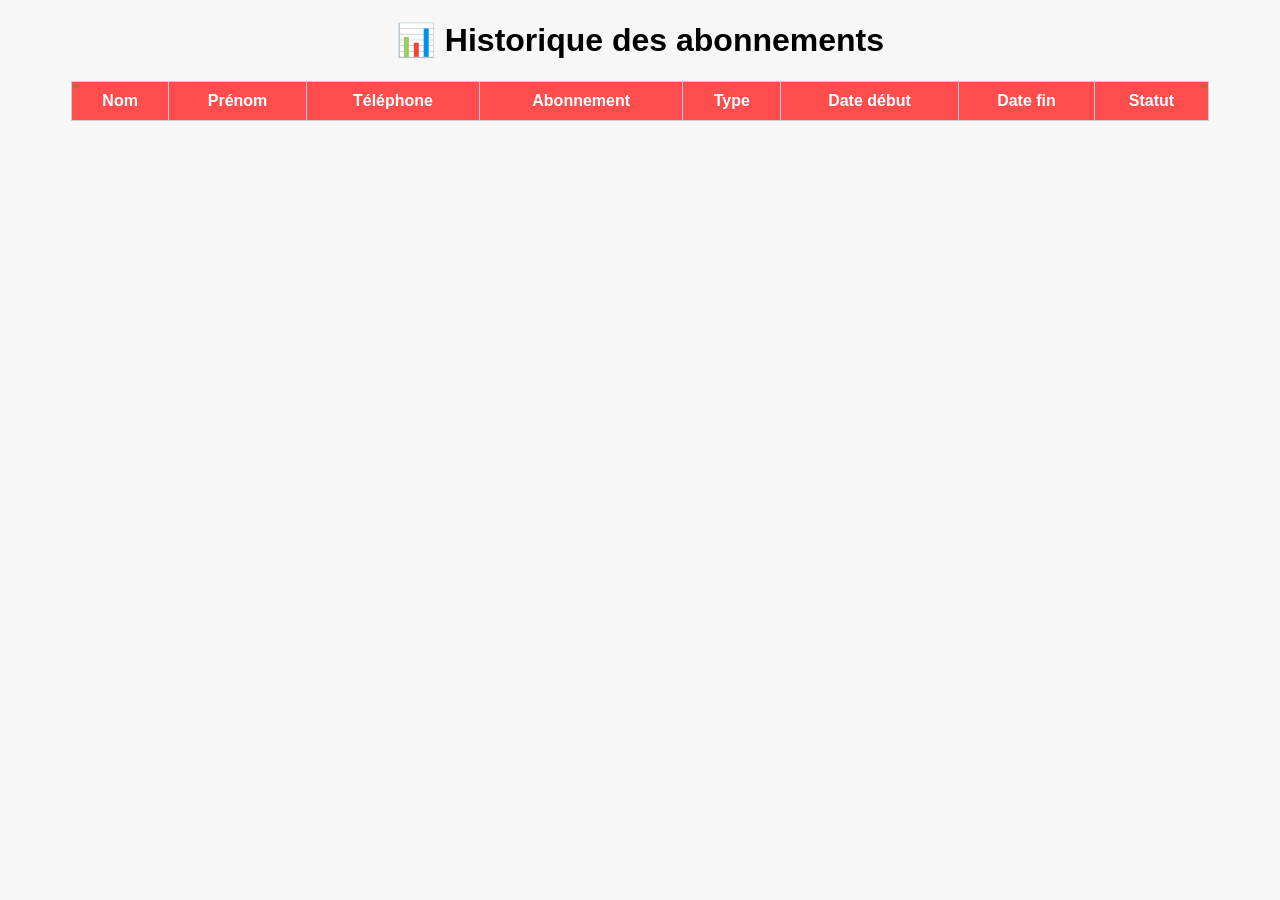
<file: admin.html>
<!DOCTYPE html>
<html lang="fr">
<head>
<meta charset="UTF-8">
<title>Admin MIAMBOX</title>

<style>
body {
    font-family: Arial;
    text-align: center;
    background: #f7f7f7;
}

table {
    margin: 20px auto;
    border-collapse: collapse;
    width: 90%;
}

th, td {
    border: 1px solid #ccc;
    padding: 10px;
}

th {
    background: #ff4d4d;
    color: white;
}
</style>
</head>

<body>

<h1>📊 Historique des abonnements</h1>

<table>
    <thead>
        <tr>
    <th>Nom</th>
    <th>Prénom</th>
    <th>Téléphone</th>
    <th>Abonnement</th>
    <th>Type</th>
    <th>Date début</th>
    <th>Date fin</th>
    <th>Statut</th>
</tr>
    </thead>

    <tbody id="data"></tbody>
</table>

<tbody id="data"></tbody>

<script>
let clients = JSON.parse(localStorage.getItem("clients")) || [];

let today = new Date();

clients.forEach(c => {

    clients.forEach(c => {

    let parts = c.fin.split("/");
    let endDate = new Date(parts[2], parts[1] - 1, parts[0]);

    let diff = Math.ceil((endDate - today) / (1000 * 60 * 60 * 24));

    let statut = "";

    if (diff < 0) {
        statut = "❌ Expiré";
    }
    else if (diff <= 3) {
        statut = "⚠️ Bientôt terminé";
    }
    else {
        statut = "✅ Actif";
    }

    table.innerHTML += `
        <tr>
            <td>${c.nom}</td>
            <td>${c.prenom}</td>
            <td>${c.phone}</td>
            <td>${c.abonnement}</td>
            <td>${c.type}</td>
            <td>${c.debut}</td>
            <td>${c.fin}</td>
            <td>${statut}</td>
        </tr>
    `;
});
});
</script>

</body>
</html>
</file>
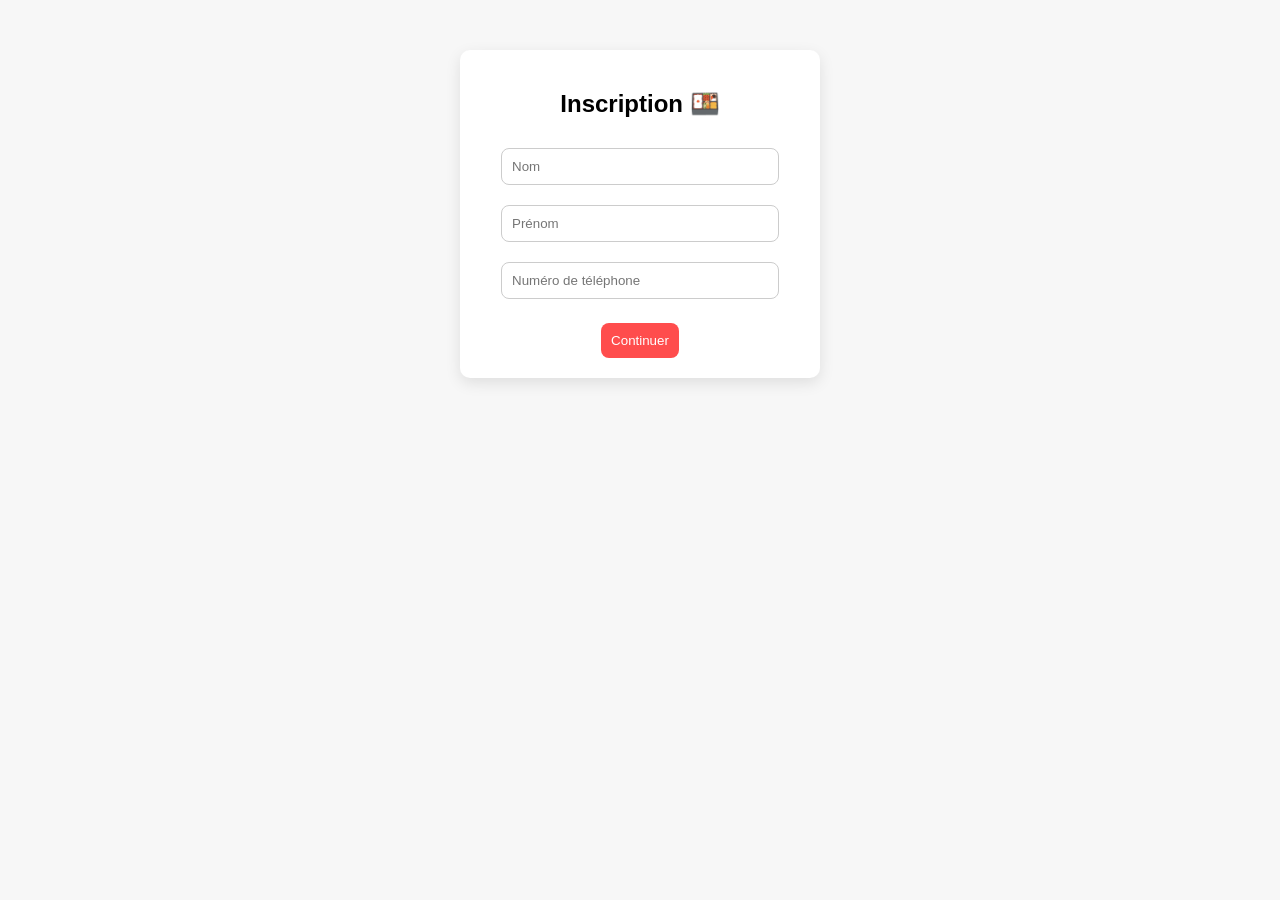
<file: inscription.html>
<!DOCTYPE html>
<html lang="fr">
<head>
<meta charset="UTF-8">
<title>Inscription MIAMBOX</title>

<style>
body {
    font-family: Arial;
    text-align: center;
    background: #f7f7f7;
}

.card {
    background: white;
    width: 320px;
    margin: 50px auto;
    padding: 20px;
    border-radius: 10px;
    box-shadow: 0px 5px 15px rgba(0,0,0,0.1);
}

input {
    width: 80%;
    padding: 10px;
    margin: 10px 0;
    border: 1px solid #ccc;
    border-radius: 8px;
}

button {
    padding: 10px;
    background: #ff4d4d;
    color: white;
    border: none;
    cursor: pointer;
    border-radius: 8px;
}

.error {
    color: red;
    font-size: 14px;
}
</style>
</head>

<body>

<div class="card">

<h2>Inscription 🍱</h2>

<input type="text" id="nom" placeholder="Nom">
<input type="text" id="prenom" placeholder="Prénom">
<input type="text" id="phone" placeholder="Numéro de téléphone">

<p class="error" id="error"></p>

<button onclick="valider()">Continuer</button>

</div>
<script>
function valider() {

    let nom = document.getElementById("nom").value.trim();
    let prenom = document.getElementById("prenom").value.trim();
    let phone = document.getElementById("phone").value.trim();

    if (nom === "" || prenom === "" || phone === "") {
        alert("Tous les champs sont obligatoires !");
        return;
    }

    let plan = localStorage.getItem("plan");
    let type = localStorage.getItem("type");

    let startDate = new Date();
    let endDate = new Date(startDate);

    // durée selon le type choisi
    if (type === "journalier") {
        endDate.setDate(startDate.getDate() + 1);
    }

    else if (type === "hebdomadaire") {
        endDate.setDate(startDate.getDate() + 7);
    }

    else if (type === "mensuel") {
        endDate.setMonth(startDate.getMonth() + 1);
    }

    let client = {
        nom: nom,
        prenom: prenom,
        phone: phone,
        abonnement: plan,
        type: type,
        debut: startDate.toLocaleDateString(),
        fin: endDate.toLocaleDateString()
    };

    let clients = JSON.parse(localStorage.getItem("clients")) || [];
    clients.push(client);

    localStorage.setItem("clients", JSON.stringify(clients));

    window.location.href = "menu.html";
}
</script>
</body>
</html>
</file>
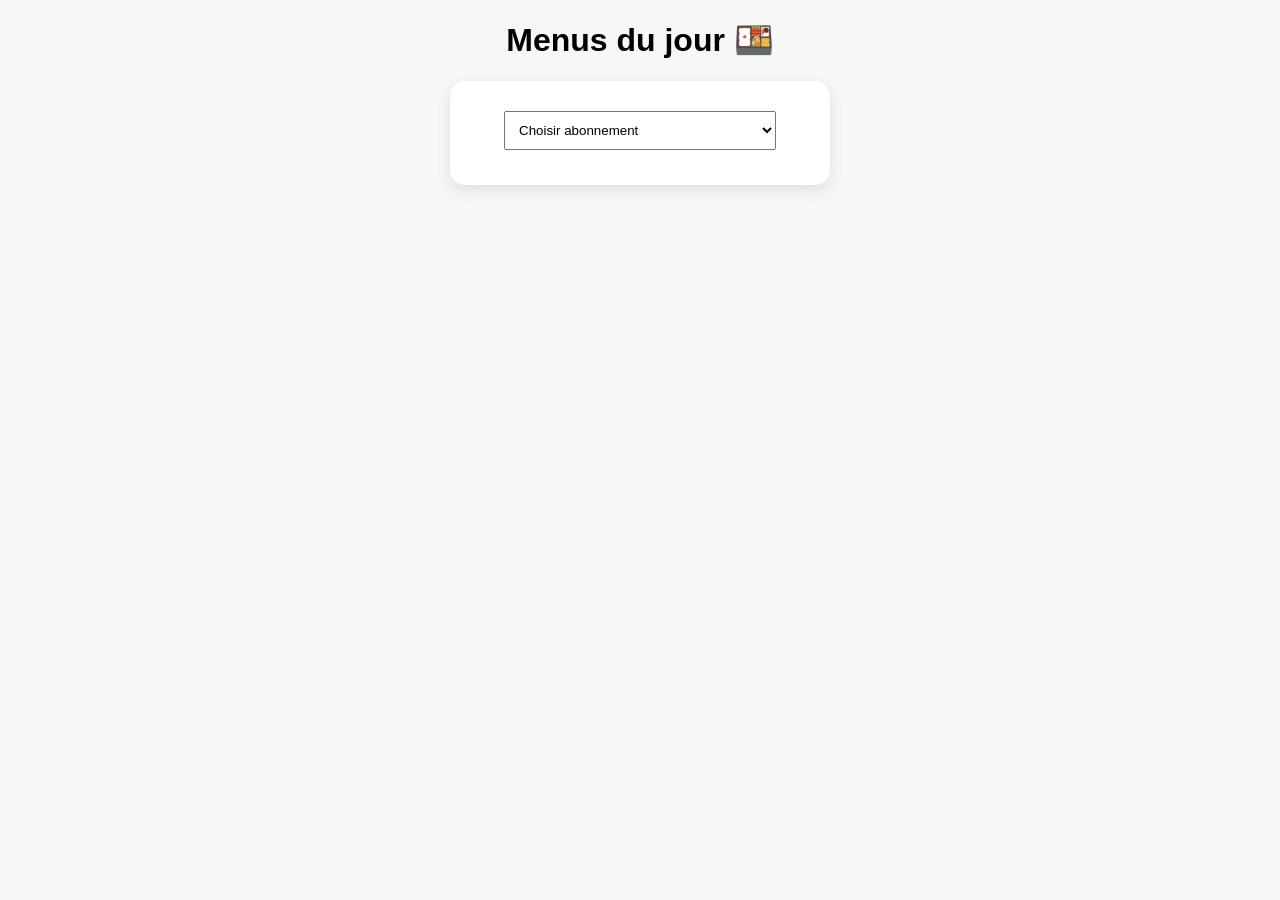
<file: menu.html>
<!DOCTYPE html>
<html lang="fr">
<head>
<meta charset="UTF-8">
<title>Menus MIAMBOX</title>

<style>
body {
    font-family: Arial;
    text-align: center;
    background: #f7f7f7;
}

.card {
    background: white;
    width: 340px;
    margin: 20px auto;
    padding: 20px;
    border-radius: 15px;
    box-shadow: 0px 5px 15px rgba(0,0,0,0.1);
}

select {
    padding: 10px;
    width: 80%;
    margin-top: 10px;
}

.menu-box {
    margin-top: 15px;
}

.item {
    margin: 10px 0;
    padding: 10px;
    border-radius: 10px;
    background: #fff;
    box-shadow: 0px 2px 8px rgba(0,0,0,0.1);
}

.item img {
    width: 100%;
    border-radius: 10px;
}

p {
    margin: 5px 0;
    font-weight: bold;
}
</style>
</head>

<body>

<h1>Menus du jour 🍱</h1>

<div class="card">

<select id="plan" onchange="loadMenu()">
    <option value="">Choisir abonnement</option>
    <option value="basic">Basic</option>
    <option value="standard">Standard</option>
    <option value="premium">Premium</option>
</select>

<div id="menu" class="menu-box"></div>

</div>

<script>
function loadMenu() {

    let plan = document.getElementById("plan").value;
    let menu = document.getElementById("menu");

    menu.innerHTML = "";

    if (plan === "basic") {

        menu.innerHTML = `
        <div class="item">
            <img src="riz.jpg">
            <p>Riz + sauce</p>
        </div>

        <div class="item">
            <img src="spaghetti.jpg">
            <p>Spaghetti simple</p>
        </div>

        <p>🥤 Eau uniquement</p>
        <p>🍰 Pas de dessert</p>
        `;
    }

    else if (plan === "standard") {

        menu.innerHTML = `
        <div class="item">
            <img src="poulet.jpg">
            <p>Riz + poulet</p>
        </div>

        <div class="item">
            <img src="attiéké.jpg">
            <p>Attiéké + poisson</p>
        </div>

        <p>🥤 Jus ou soda inclus</p>
        <p>🍰 Dessert simple possible</p>
        `;
    }

    else if (plan === "premium") {

        menu.innerHTML = `
        <div class="item">
            <img src="riz_poulet.jpg">
            <p>Riz + poulet braisé</p>
        </div>

        <div class="item">
            <img src="poisson.jpg">
            <p>Poisson grillé</p>
        </div>

        <div class="item">
            <img src="burger.jpg">
            <p>Burger maison</p>
        </div>

        <p>🥤 Boisson premium incluse</p>
        <p>🍰 Dessert inclus</p>
        `;
    }
}
</script>

</body>
</html>
</file>
